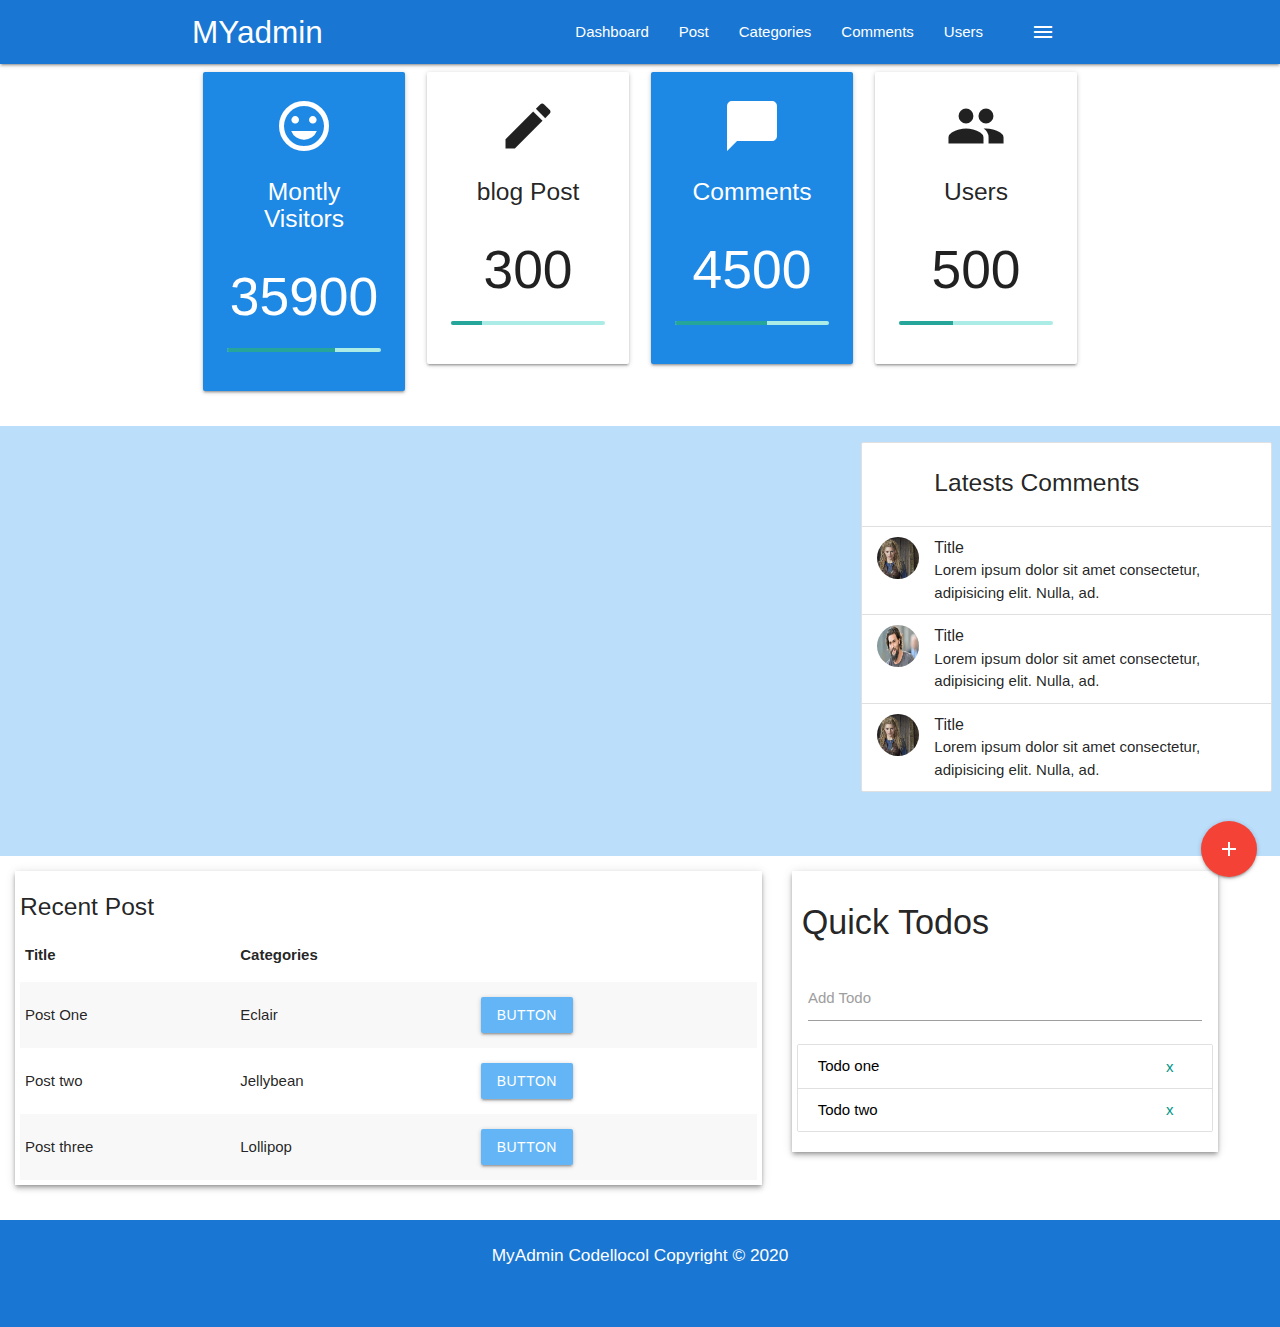
<file: index.html>
<!DOCTYPE html>
  <html>
    <head>
      <!--Import Google Icon Font-->
      <link href="https://fonts.googleapis.com/icon?family=Material+Icons" rel="stylesheet">
      <!--Import materialize.css-->
      <link rel="stylesheet" href="https://cdnjs.cloudflare.com/ajax/libs/materialize/1.0.0/css/materialize.min.css">
      <link rel="stylesheet" href="myAdmin.css">
      <link rel="stylesheet" href="fontawesome-free-5.15.1-web/css/all.min.css">
      <script src="https://code.jquery.com/jquery-3.5.1.min.js" integrity="sha256-9/aliU8dGd2tb6OSsuzixeV4y/faTqgFtohetphbbj0=" crossorigin="anonymous"></script>

      <script>
       $(document).ready(function() {
            $("#txtEditor").Editor();
        });
        </script>

      <!--Let browser know website is optimized for mobile-->
      <meta name="viewport" content="width=device-width, initial-scale=1.0"/>
      <script class="blue lighten-5">
        window.onload = function () {
        
        var chart = new CanvasJS.Chart("chartContainer", {
          animationEnabled: true,
          theme: "light2",
          title:{
            text: "Simple Line Chart"
          },
          data: [{        
            type: "line",
                indexLabelFontSize: 16,
            dataPoints: [
              { y: 450 },
              { y: 414},
              { y: 520, indexLabel: "\u2191 highest",markerColor: "red", markerType: "triangle" },
              { y: 460 },
              { y: 450 },
              { y: 500 },
              { y: 480 },
              { y: 480 },
              { y: 410 , indexLabel: "\u2193 lowest",markerColor: "DarkSlateGrey", markerType: "cross" },
              { y: 500 },
              { y: 480 },
              { y: 510 }
            ]
          }]
        });
        chart.render();
        
        }
        </script>
      
      <script src="https://cdn.tiny.cloud/1/no-api-key/tinymce/5/tinymce.min.js" referrerpolicy="origin"></script>
  <script>tinymce.init({selector:'textarea'});</script>
    </head>

    <body>
<!--navbar-->
      <nav class="blue darken-2">
        <div class="container">
          <div class="nav-wrapper">
            <a href="#" class="brand-logo">MYadmin </a>
            <a href="#" data-target="mobile-nav" class="sidenav-trigger">
               <i class="material-icons">menu</i>
            </a>
            <ul class="right hide-on-med-and-down">
              <li>
                <a href="index.html">Dashboard</a>
              </li>
              <li>
                <a href="Post.html">Post</a>
              </li>
              <li>
                <a href="Categories.html">Categories</a>
              </li>
              <li>
                <a href="Comment.html">Comments</a>
              </li>
              <li>
                <a href="User.html">Users</a>
              </li>
              <li><a href="#mobile-nav"><i class="material-icons sidenav-trigger" data-target="mobile-nav">menu</i></a></li>
              
            </ul>
          </div>
        </div>
      
      </nav>
      
      <ul class="sidenav" id="mobile-nav">
        <li><div class="user-view">
      <div class="background">
        <img src="image/l3.jpg">
      </div>
      <a href="#user"><img class="circle" src="image/l3.jpg"></a>
      <a href="#name"><span class="white-text name">Rachida Zakou</span></a>
      <a href="#email"><span class="white-text email">jdandturk@gmail.com</span></a>
    </div></li>
    <li><a href="index.html"><i class="material-icons">dashboard</i>Dashboard</a></li>
    <li><a href="Post.html">Post</a></li>
    <li><a href="Categories.html">Categories</a></li>
    <li><a href="Comment.html">Comments</a></li>
    <li><a href="User.html">Users</a></li>
    <li><div class="divider"></div></li>
    <li><a class="subheader">Account Controls</a></li>
    <li><a class="waves-effect" href="#!">Logout</a></li>
      </ul>

      <!--card_panel-->
      <section >
        <div class="container">
          <div class="row">
            <div class="col s12 m3">
              <div class="card-panel blue darken-1 center">
                <span class="white-text">
                  <i class="medium material-icons">insert_emoticon</i>
                  <h5>Montly Visitors</h5>
                  <h2>35900</h2>
                </span>
                <div class="progress">
                  <div class="determinate" style="width: 70%"></div>
              </div>
              </div>
            </div>
            <div class="col s12 m3">
              <div class="card-panel white center">
                <span class="dark-text">
                  <i class="medium material-icons">create</i>
                  <h5>blog Post</h5>
                  <h2>300</h2>
                </span>
                <div class="progress">
                  <div class="determinate" style="width: 20%"></div>
              </div>
              </div>
            </div>
            <div class="col s12 m3">
              <div class="card-panel blue darken-1 center">
                <span class="white-text">
                  <i class="medium material-icons">chat_bubble</i>
                  <h5>Comments</h5>
                  <h2>4500</h2>
                </span>
                <div class="progress">
                  <div class="determinate" style="width: 60%"></div>
              </div>
              </div>
            </div>
            <div class="col s12 m3">
              <div class="card-panel white center">
                <span class="dark-text">
                  <i class="medium material-icons">people</i>
                  <h5>Users</h5>
                  <h2>500</h2>
                </span>
                <div class="progress">
                  <div class="determinate" style="width: 35%"></div>
              </div>
              </div>
            </div>
          </div>
        </div>
      </section>

      <!--Daily_visitors-->
      <section class="blue lighten-4" style="height: 430px;">
        <div class="row">
          <div class="col s12 m8 ">
            <div id="chartContainer"  style="height: 370px; width: 100%; padding:12px;  " ></div>
          </div>
          <div class="col s12 m4" style="padding: 8px;">
            <ul class="collection">
              <li class="collection-item avatar">
                
               <h5> Latests Comments</h5>             
              </li>
              <li class="collection-item avatar">
                <img src="image/l3.jpg" alt="" class="circle">
                <span class="title">Title</span>
                <p>Lorem ipsum dolor sit amet consectetur, adipisicing elit. Nulla, ad.
                </p>
              </li>
              <li class="collection-item avatar">
                <img src="image/m2.jpg" alt="" class="circle">
                <span class="title">Title</span>
                <p>Lorem ipsum dolor sit amet consectetur, adipisicing elit. Nulla, ad.
                </p>
              </li>
              <li class="collection-item avatar">
                <img src="image/l3.jpg" alt="" class="circle">
                <span class="title">Title</span>
                <p>Lorem ipsum dolor sit amet consectetur, adipisicing elit. Nulla, ad.
                </p>
              </li>
            </ul>
          </div>
        </div>
      </section>

      <!--tables-->
      <section>
        <div class="row">
          <div class="col s12 m7 z-depth-2" style="padding: 5px; margin: 15px;">
            <table class="striped">
              <thead>
                <h5>Recent Post</h5>
                <tr>
                    <th>Title</th>
                    <th>Categories</th>
                    <th></th>
                </tr>
              </thead>
      
              <tbody>
                <tr>
                  <td>Post One</td>
                  <td>Eclair</td>
                  <td><a class="waves-effect blue lighten-2 btn">button</a></td>
                </tr>
                <tr>
                  <td>Post two</td>
                  <td>Jellybean</td>
                  <td><a class="waves-effect blue lighten-2 btn">button</a></td>
                </tr>
                <tr>
                  <td>Post three</td>
                  <td>Lollipop</td>
                  <td><a class="waves-effect blue lighten-2 btn">button</a></td>
                </tr>
              </tbody>
            </table>

          </div>
          <div class="col s12 m4 z-depth-2" style="padding: 5px; margin: 15px;">
            <div class="" style="padding:5px;">
              <h4>Quick Todos</h4>
            </div>
            <div class="input-field col s12">
              <input type="text" id="autocomplete-input" class="autocomplete">
          <label for="autocomplete-input">Add Todo</label>
            </div>
            <div class="">
              <div class="collection">
                <a href="#!" class="collection-item"><span class="black-text">Todo one</span> <span class="badge teal-text">x</span></a>
                <a href="#!" class="collection-item"><span class="black-text">Todo two</span><span class="badge teal-text">x</span></a>
              </div>
            </div>
          </div>
        </div>
      </section>

      <!--footer-->
      <section class="blue darken-2 center white-text" style="padding: 15px;">
        <div class="row">
          <h6>MyAdmin Codellocol Copyright &copy; 2020</h6>
        </div>
        <div class="row">
          <div class="fixed-action-btn right">
            <a class="btn-floating btn-large red">
              <i class="large material-icons">add</i>
            </a>
            <ul>
              <li>
                 <!-- Modal Trigger -->
  <a class="btn-floating blue waves-effect  btn modal-trigger" href="#modal1"><i class="material-icons">mode_edit</i></a>

  <!-- Modal Structure -->
  <div id="modal1" class="modal black-text" style="width: 40%;" >
    <div class="modal-content">
      <h3 class="left">Add Post</h3>
      <div class="input-field col s12">
        <input type="text" id="autocomplete-input" class="autocomplete">
          <label for="autocomplete-input">Add Todo</label>
      </div>
      <form class="col s12">
        <div class="row">
            
            <div class="input-field col s12">
                
                <div class="input-field ">
                  <select>
                    <option value="" disabled selected>Choose your option</option>
                    <option value="1">Personal Developer</option>
                    <option value="2">Hobbyist</option>
                    <option value="3">Student</option>
                    <option value="3">Manager</option>
                    <option value="3">Other</option>
                  </select>
                  <label>Category</label>
                </div>
            </div>
            <div class="input-field col s2"></div>
        </div>
    </form>

      <div class="row">
        <div class="input-field col s12">
          <textarea id="" class="materialize-textarea" style="height: 300px;">
            
          </textarea>
        </div>
      </div>

    </div>
    <div class="modal-footer">
      <a class="waves-effect bleu btn">Submit</a>
    </div>
  </div>
 
              </li>
              <li>
                
                <a class=" btn-floating blue waves-effect  btn modal-trigger" href="#modal2"><i class="material-icons">folder</i></a>

                <!-- Modal Structure -->
                <div id="modal2" class="modal" style="width: 30%;">
                  <div class="modal-content">
                    <h4 class="left black-text">Add Category</h4>
                    <div class="row">
                      <div class="input-field col s12">
                        <input id="password" type="password" class="validate">
                        <label for="password">Title</label>
                      </div>
                    </div>
                  </div>
                  <div class="modal-footer">
                    <a class="waves-effect bleu btn">Submit</a>
                   
                  </div>
                </div>
              </li>
              <li>
                
                <a class="btn-floating blue waves-effect waves-light btn modal-trigger" href="#modal3"><i class="material-icons">people</i></a>

                <!-- Modal Structure -->
                <div id="modal3" class="modal" style="width: 30%;">
                  <div class="modal-content">
                    <h4 class="left black-text">Add User</h4>
                    <div class="row">
                      <div class="input-field col s12">
                        <input id="password" type="password" class="validate">
                        <label for="password">Name</label>
                      </div>
                    </div>
                    <div class="row">
                      <div class="input-field col s12">
                        <input id="email" type="email" class="validate">
                        <label for="email">Email</label>
                      </div>
                    </div>
                    <div class="row">
                      <div class="input-field col s12">
                        <input id="password" type="password" class="validate">
                        <label for="password">Password</label>
                      </div>
                    </div>
                    <div class="row">
                      <div class="input-field col s12">
                        <input id="password" type="password" class="validate">
                        <label for="password">Confirm Password</label>
                      </div>
                    </div>

                  </div>
                  <div class="modal-footer">
                    <a class="waves-effect bleu btn">Submit</a>
                  </div>
                </div>
              
              </li>
            </ul>
          </div>
        </div>
      </section>
      
      
            





      
      <script src="https://canvasjs.com/assets/script/canvasjs.min.js"></script>
      <!--JavaScript at end of body for optimized loading-->
      <script src="https://cdnjs.cloudflare.com/ajax/libs/materialize/1.0.0/js/materialize.min.js"></script>
      <script src="editor/editor.js"></script>

      <script>
        $(document).ready(function(){
        $('.sidenav').sidenav();
      });


  $(document).ready(function(){
    $('.fixed-action-btn').floatingActionButton();
  });
  
       
   
            $(document).ready(function(){
    $('.modal').modal();
  });


  $(document).ready(function(){
    $('select').formSelect();
  });
        

  
        
      </script>
    </body>
  </html>
</file>
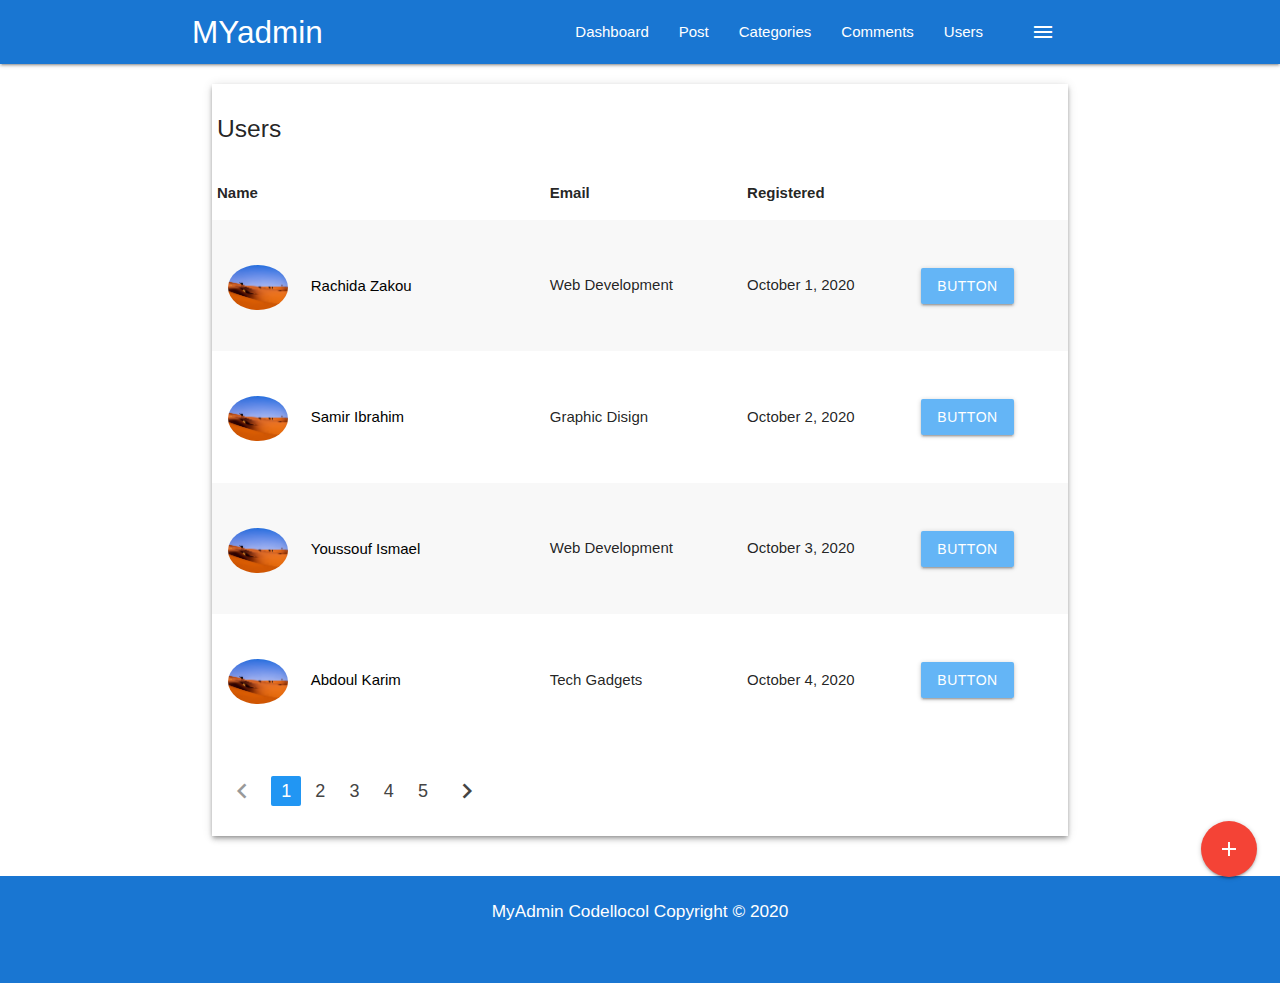
<file: User.html>
<!DOCTYPE html>
<html>
  <head>
    <!--Import Google Icon Font-->
    <link href="https://fonts.googleapis.com/icon?family=Material+Icons" rel="stylesheet">
    <!--Import materialize.css-->
    <link rel="stylesheet" href="https://cdnjs.cloudflare.com/ajax/libs/materialize/1.0.0/css/materialize.min.css">
    <link rel="stylesheet" href="fontawesome-free-5.15.1-web/css/all.min.css">
    <link rel="stylesheet" href="User.css">
    <script src="https://code.jquery.com/jquery-3.5.1.min.js" integrity="sha256-9/aliU8dGd2tb6OSsuzixeV4y/faTqgFtohetphbbj0=" crossorigin="anonymous"></script>

    <!--Let browser know website is optimized for mobile-->
    <meta name="viewport" content="width=device-width, initial-scale=1.0"/>
    <script src="https://cdn.tiny.cloud/1/no-api-key/tinymce/5/tinymce.min.js" referrerpolicy="origin"></script>
    <script>tinymce.init({selector:'textarea'});</script>
  </head>

  <body>
      <!--navbar-->
      <nav class="blue darken-2">
        <div class="container">
          <div class="nav-wrapper">
            <a href="#" class="brand-logo">MYadmin </a>
            <a href="#" data-target="mobile-nav" class="sidenav-trigger">
               <i class="material-icons">menu</i>
            </a>
            <ul class="right hide-on-med-and-down">
              <li>
                <a href="index.html">Dashboard</a>
              </li>
              <li>
                <a href="Post.html">Post</a>
              </li>
              <li>
                <a href="Categories.html">Categories</a>
              </li>
              <li>
                <a href="Comment.html">Comments</a>
              </li>
              <li>
                <a href="User.html">Users</a>
              </li>
              <li><a href="#mobile-nav"><i class="material-icons sidenav-trigger" data-target="mobile-nav">menu</i></a></li>
              
            </ul>
          </div>
        </div>
      
      </nav>
      
      <ul class="sidenav" id="mobile-nav">
        <li><div class="user-view">
      <div class="background">
        <img src="image/l3.jpg">
      </div>
      <a href="#user"><img class="circle" src="image/l3.jpg"></a>
      <a href="#name"><span class="white-text name">Rachida Zakou</span></a>
      <a href="#email"><span class="white-text email">jdandturk@gmail.com</span></a>
    </div></li>
    <li><a href="index.html"><i class="material-icons">dashboard</i>Dashboard</a></li>
    <li><a href="Post.html">Post</a></li>
    <li><a href="Categories.html">Categories</a></li>
    <li><a href="Comment.html">Comments</a></li>
    <li><a href="User.html">Users</a></li>
    <li><div class="divider"></div></li>
    <li><a class="subheader">Account Controls</a></li>
    <li><a class="waves-effect" href="#!">Logout</a></li>
      </ul>

      <!-- tables-->
      <section>
          <div class="container" style="padding: 20px;">
              <div class="row">
                      
      <table class="striped z-depth-2 highlight" >
        <thead >
         <td colspan="3"><h5>Users</h5> </td>
          <tr>             
             <th class="tic">Name</th>
              <th>Email</th>
              <th>Registered</th>
              <th></th>
          </tr>
        </thead>
        
        <tbody>
          <tr>
            <td>
                <div class="row">
                <div class="col "style="margin-top:30px ;">
                  <img src="image/carlos.jpg" alt="" class="circle responsive-img" style="width: 60px;"> <!-- notice the "circle" class -->
                </div>
                <div class="col" style="margin-top:40px ;">
                  <span class="black-text" >
                  Rachida Zakou
                  </span>
                </div>
               </div>
           </td>
            <td>Web Development</td>
            <td>October 1, 2020</td>
            <td><a class="waves-effect blue lighten-2 btn">button</a></td>
          </tr>
          <tr>
            <td>
                <div class="row">
                <div class="col "style="margin-top:30px ;">
                  <img src="image/carlos.jpg" alt="" class="circle responsive-img" style="width: 60px;"> <!-- notice the "circle" class -->
                </div>
                <div class="col" style="margin-top:40px ;">
                  <span class="black-text" >
                  Samir Ibrahim
                  </span>
                </div>
               </div>
           </td>
            <td>Graphic Disign</td>
            <td>October 2, 2020</td>
            <td><a class="waves-effect blue lighten-2 btn">button</a></td>
          </tr>
          <tr>
            <td>
                <div class="row">
                <div class="col "style="margin-top:30px ;">
                  <img src="image/carlos.jpg" alt="" class="circle responsive-img" style="width: 60px;"> <!-- notice the "circle" class -->
                </div>
                <div class="col" style="margin-top:40px ;">
                  <span class="black-text" >
                   Youssouf Ismael
                  </span>
                </div>
               </div>
           </td>
            <td>Web Development</td>
            <td>October 3, 2020</td>
            <td><a class="waves-effect blue lighten-2 btn">button</a></td>
          </tr>
          <tr>
            <td>
                <div class="row">
                <div class="col "style="margin-top:30px ;">
                  <img src="image/carlos.jpg" alt="" class="circle responsive-img" style="width: 60px;"> <!-- notice the "circle" class -->
                </div>
                <div class="col" style="margin-top:40px ;">
                  <span class="black-text" >
                    Abdoul Karim
                  </span>
                </div>
               </div>
           </td>
            <td>Tech Gadgets</td>
            <td>October 4, 2020</td>
            <td><a class="waves-effect blue lighten-2 btn">button</a></td>
          </tr>
          
        </tbody>
        <tfoot>
            <tr>
                <td colspan="3">
                <ul class="pagination  blue-text">
                    <li class="disabled"><a href="#!"><i class="material-icons">chevron_left</i></a></li>
                    <li class="active blue"><a href="#!">1</a></li>
                    <li class="waves-effect"><a href="#!">2</a></li>
                    <li class="waves-effect"><a href="#!">3</a></li>
                    <li class="waves-effect"><a href="#!">4</a></li>
                    <li class="waves-effect"><a href="#!">5</a></li>
                    <li class="waves-effect"><a href="#!"><i class="material-icons">chevron_right</i></a></li>
                  </ul>
                </td>
            </tr>
        </tfoot>
      </table>
      
             
           </div>
          </div>
      </section>



 <!--footer-->
 <section class="blue darken-2 center white-text" style="padding: 15px;">
  <div class="row">
    <h6>MyAdmin Codellocol Copyright &copy; 2020</h6>
  </div>
  <div class="row">
    <div class="fixed-action-btn right">
      <a class="btn-floating btn-large red">
        <i class="large material-icons">add</i>
      </a>
      <ul>
        <li>
           <!-- Modal Trigger -->
<a class="btn-floating blue waves-effect  btn modal-trigger" href="#modal1"><i class="material-icons">mode_edit</i></a>

<!-- Modal Structure -->
<div id="modal1" class="modal black-text" style="width: 40%;" >
<div class="modal-content">
<h3 class="left">Add Post</h3>
<div class="input-field col s12">
  <input type="text" id="autocomplete-input" class="autocomplete">
    <label for="autocomplete-input">Add Todo</label>
</div>
<form class="col s12">
  <div class="row">
      
      <div class="input-field col s3">
          <label>Category</label>
          <select>
              <option value="" disabled="disabled" selected="selected">Choose your option</option>
              <option value="1">Option 1</option>
              <option value="2">Option 2</option>
              <option value="3">Option 3</option>
          </select>
      </div>
      <div class="input-field col s2"></div>
  </div>
</form>

<div class="row">
  <div class="input-field col s12">
    <textarea id="" class="materialize-textarea" style="height: 300px;">
      
    </textarea>
  </div>
</div>

</div>
<div class="modal-footer">
<a class="waves-effect bleu btn">Submit</a>
</div>
</div>

        </li>
        <li>
          
          <a class=" btn-floating blue waves-effect  btn modal-trigger" href="#modal2"><i class="material-icons">folder</i></a>

          <!-- Modal Structure -->
          <div id="modal2" class="modal" style="width: 30%;">
            <div class="modal-content">
              <h4 class="left black-text">Add Category</h4>
              <div class="row">
                <div class="input-field col s12">
                  <input id="password" type="password" class="validate">
                  <label for="password">Title</label>
                </div>
              </div>
            </div>
            <div class="modal-footer">
              <a class="waves-effect bleu btn">Submit</a>
             
            </div>
          </div>
        </li>
        <li>
          
          <a class="btn-floating blue waves-effect waves-light btn modal-trigger" href="#modal3"><i class="material-icons">people</i></a>

          <!-- Modal Structure -->
          <div id="modal3" class="modal" style="width: 30%;">
            <div class="modal-content">
              <h4 class="left black-text">Add User</h4>
              <div class="row">
                <div class="input-field col s12">
                  <input id="password" type="password" class="validate">
                  <label for="password">Name</label>
                </div>
              </div>
              <div class="row">
                <div class="input-field col s12">
                  <input id="email" type="email" class="validate">
                  <label for="email">Email</label>
                </div>
              </div>
              <div class="row">
                <div class="input-field col s12">
                  <input id="password" type="password" class="validate">
                  <label for="password">Password</label>
                </div>
              </div>
              <div class="row">
                <div class="input-field col s12">
                  <input id="password" type="password" class="validate">
                  <label for="password">Confirm Password</label>
                </div>
              </div>

            </div>
            <div class="modal-footer">
              <a class="waves-effect bleu btn">Submit</a>
            </div>
          </div>
        
        </li>
      </ul>
    </div>
  </div>
</section>








    <!--JavaScript at end of body for optimized loading-->
    <script src="https://cdnjs.cloudflare.com/ajax/libs/materialize/1.0.0/js/materialize.min.js"></script>

    <script>
         $(document).ready(function(){
        $('.sidenav').sidenav();
      });

      $(document).ready(function(){
    $('.fixed-action-btn').floatingActionButton();
  });

  $(document).ready(function(){
    $('.modal').modal();
  });


  $(document).ready(function() {
    $('select').material_select();
});
    </script>
  </body>
</html>
</file>
<file: myAdmin.css>
.bleu{
    background-color: #2196f3;
}
</file>
<file: User.css>
.tic{
    margin-left: 50px;
}
</file>
